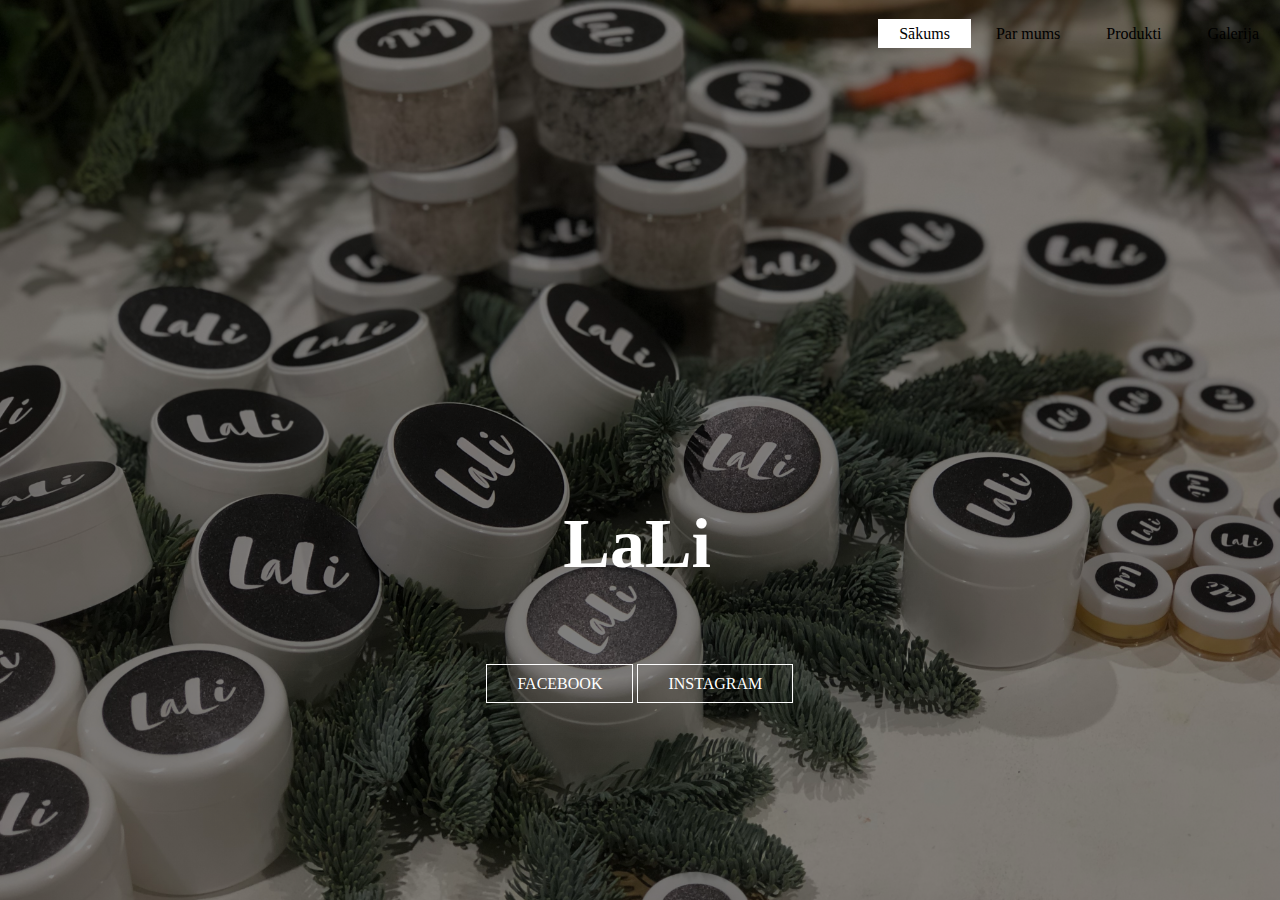
<file: index.html>
<html>
<head>
                <title>LaLi</title>
				<link rel="stylesheet" type="text/css" href="style.css">
	</head>
    <body>	

	      <header>
		         <div class="main">
			
					
				 </div>
				    <ul>
					     <li class="active"><a href="index.html">Sākums</a></li>
						 <li><a class="nav-bar-links"href="parmums.html">Par mums</a></li>
						 <li><a href="produkti.html">Produkti</a></li>
						 <li><a href="galerija.html">Galerija</a></li>
	
					</ul>
				 </div>
			
				<div class="title">
				
				<h1>LaLi</h1>
				
				</div>
				
				<div class="button">
				
					<a href="https://www.facebook.com/LaLi-548703115575872/" class="btn">FACEBOOK</a>
					<a href="https://www.instagram.com/smu_lali/" class="btn">INSTAGRAM</a>
					
					
				</div>
			</header>	
		


	
	
	</body>
	</html>
</file>
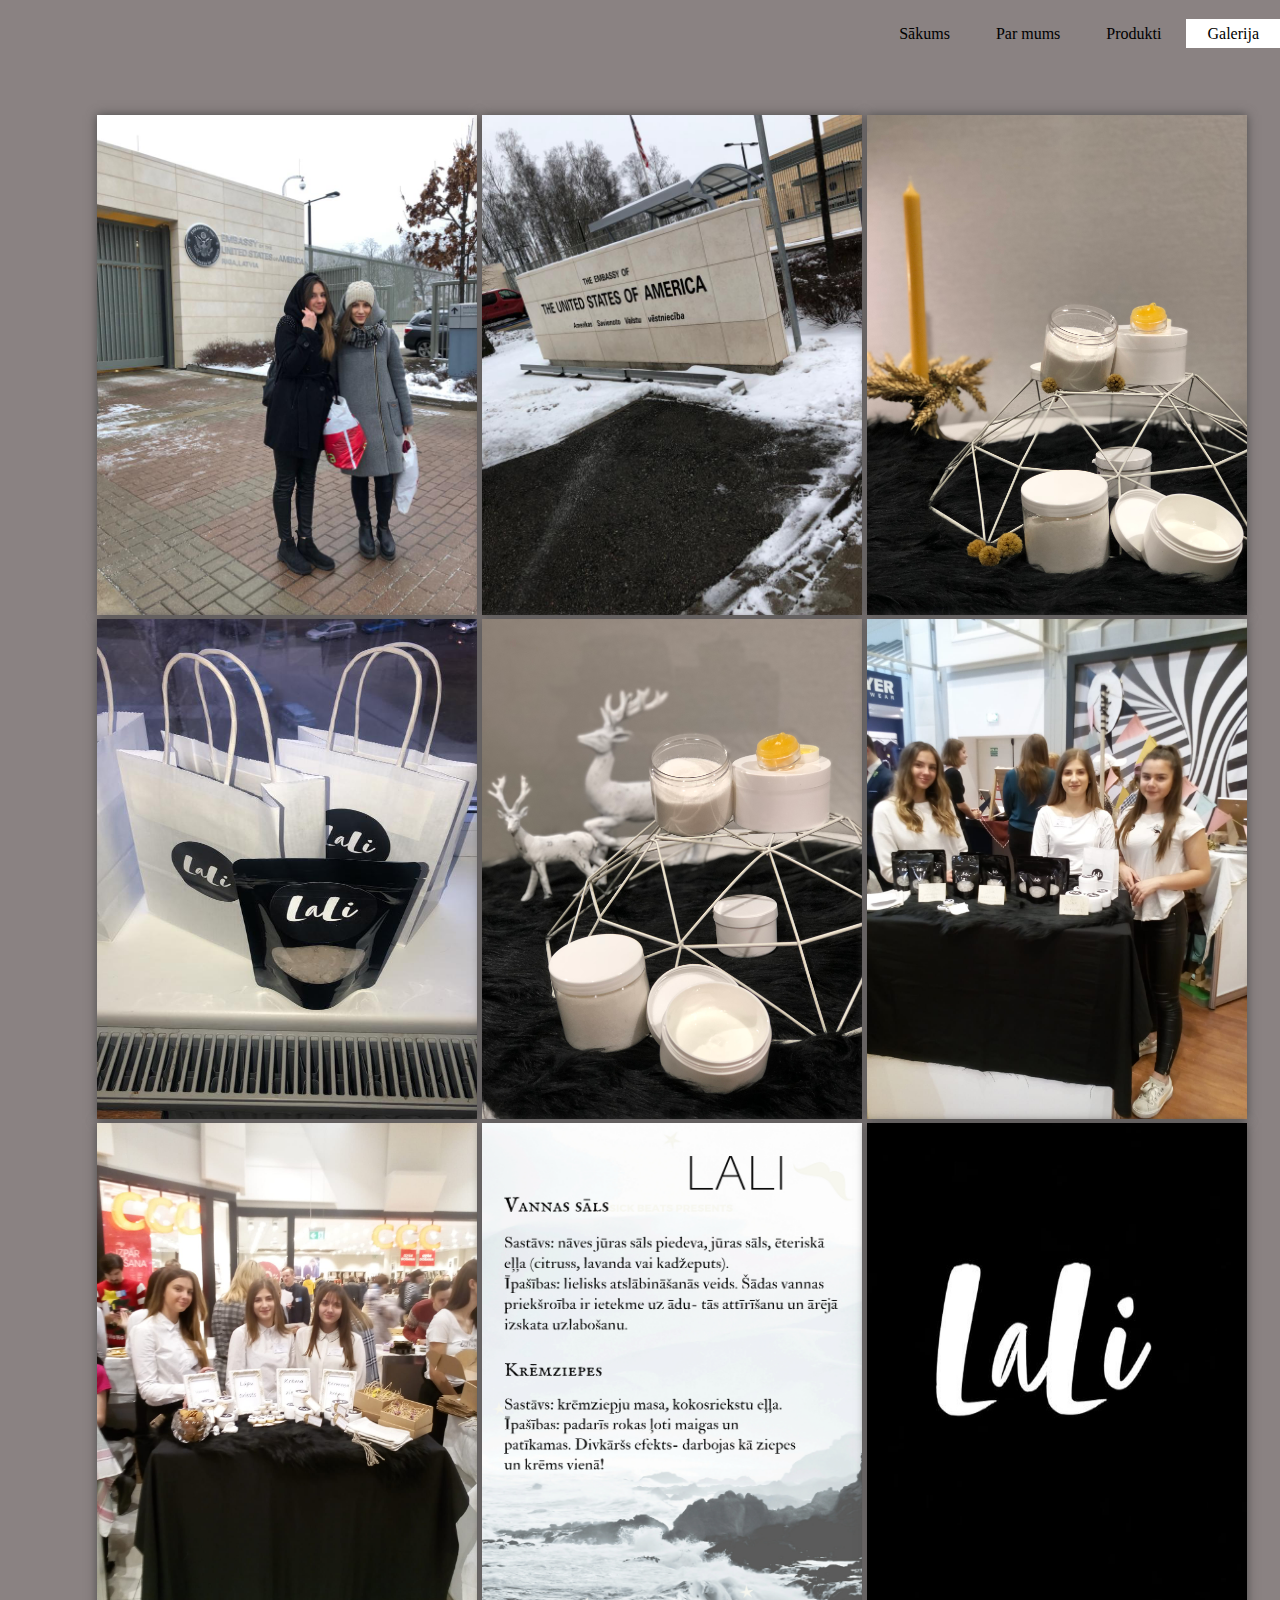
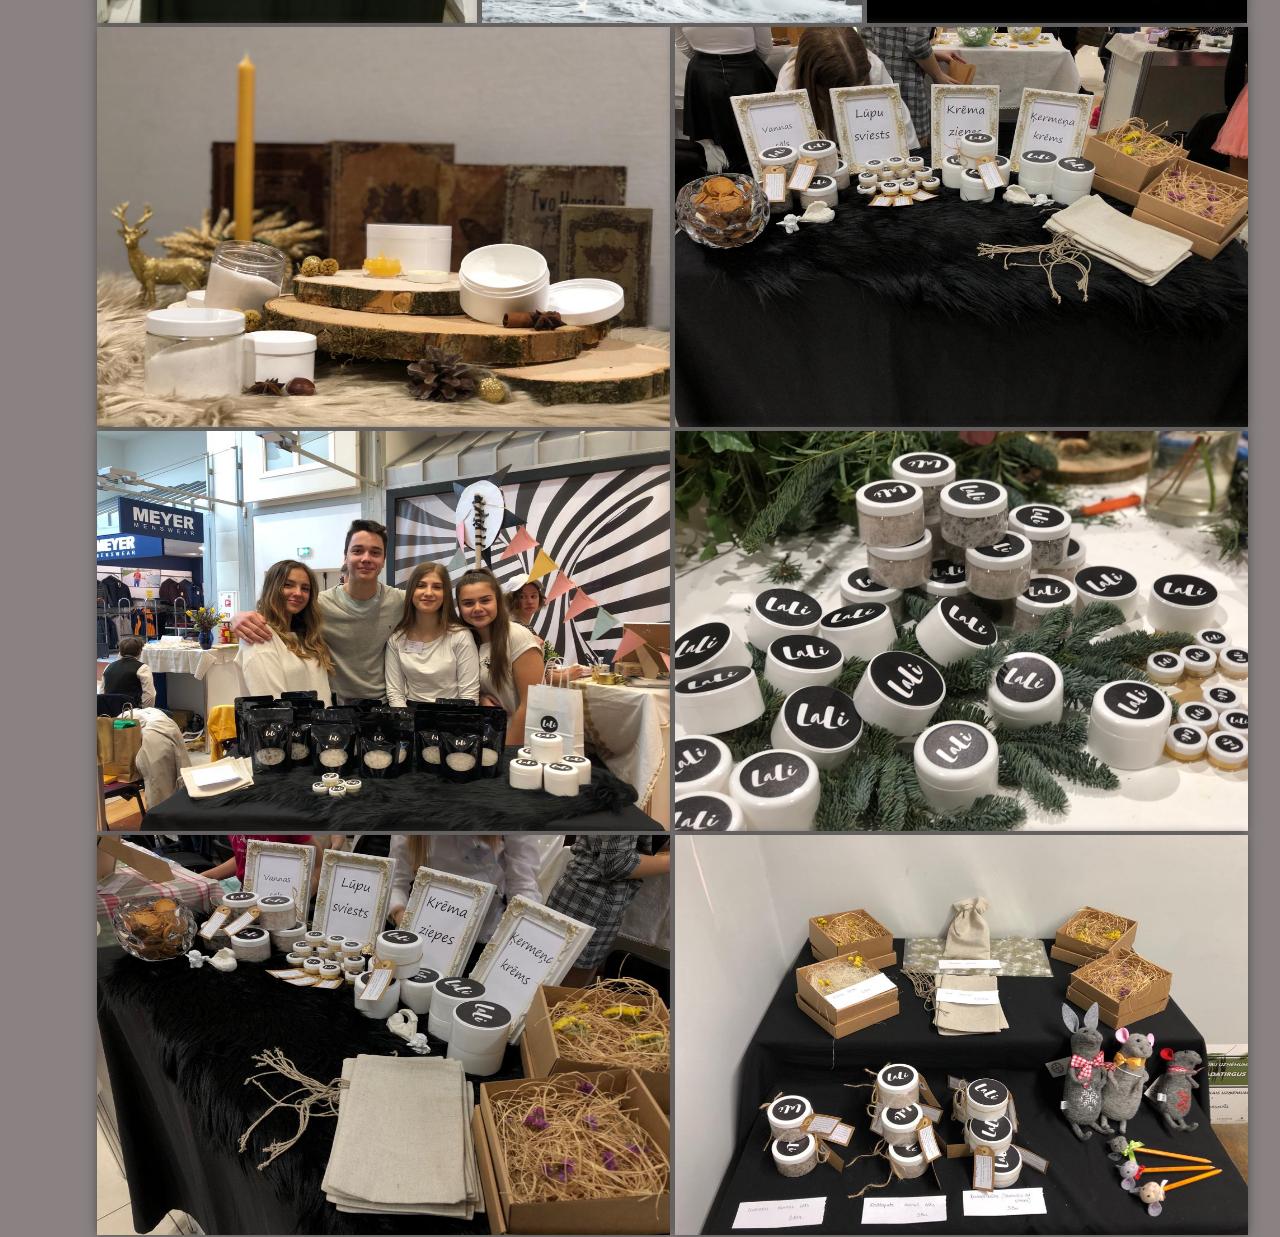
<file: galerija.html>
<html>
	<head>
		<meta charset="utf-8">
		<title>LaLi Galerija</title>
		<link rel="stylesheet" type="text/css" href="style.css">
	</head>

	<body style="background-color: rgb(138, 130, 130);">
		<div class="main">
				 <div>
				    <ul>
					    <li><a class="nav-bar-links"href="index.html">Sākums</a></li>
						<li><a class="nav-bar-links"href="parmums.html">Par mums</a></li>
						<li><a class="nav-bar-links"href="produkti.html">Produkti</a></li>
						<li class="active"><a href="galerija.html">Galerija</a></li>

                    </ul>
                
                </div>
        </div>
            
            

                
                <div class="grid-container">
                    <div class="grid-item"><img src="k2.jpg" alt="" height="500" width="380"></div>
                    <div class="grid-item"><img src="k22.jpg" alt=""height="500" width="380"></div>
                    <div class="grid-item"><img src="p5.jpeg" alt=""height="500" width="380"></div>
                   
                    
                  </div>

            

            <div class="grid-container-2">
                    <div class="grid-item"><img src="p9.jpg" alt=""height="500" width="380"></div>
                    <div class="grid-item"><img src="p8.jpeg" alt=""height="500" width="380"></div>
                    <div class="grid-item"><img src="k4.jpeg" alt=""height="500" width="380"></div>

            </div>


            <div class="grid-container-4">
                <div class="grid-item"><img src="k3.jpeg" alt=""height="500" width="380"></div>
                <div class="grid-item"><img src="p16.jpg" alt=""height="500" width="380"></div>
                <div class="grid-item"><img src="Logolali.jpg" alt=""height="500" width="380"></div>

           </div>

            <div class="grid-container-1"> 
                <div class="grid-item"><img src="p11.jpg" alt=""height="400" width="573"></div>
                <div class="grid-item"><img src="p13.jpg" alt=""height="400" width="573"></div>
        
            </div>

            <div class="grid-container-3"> 
                <div class="grid-item"><img src="k1.jpg" alt=""height="400" width="573"></div>
                <div class="grid-item"><img src="p1.jpeg" alt=""height="400" width="573"></div>
        
            </div>


           <div class="grid-container-5"> 
            <div class="grid-item"><img src="p15.jpg" alt=""height="400" width="573"></div>
            <div class="grid-item"><img src="p14.jpg" alt=""height="400" width="573"></div>
    
          </div>

                
 </html>
</file>
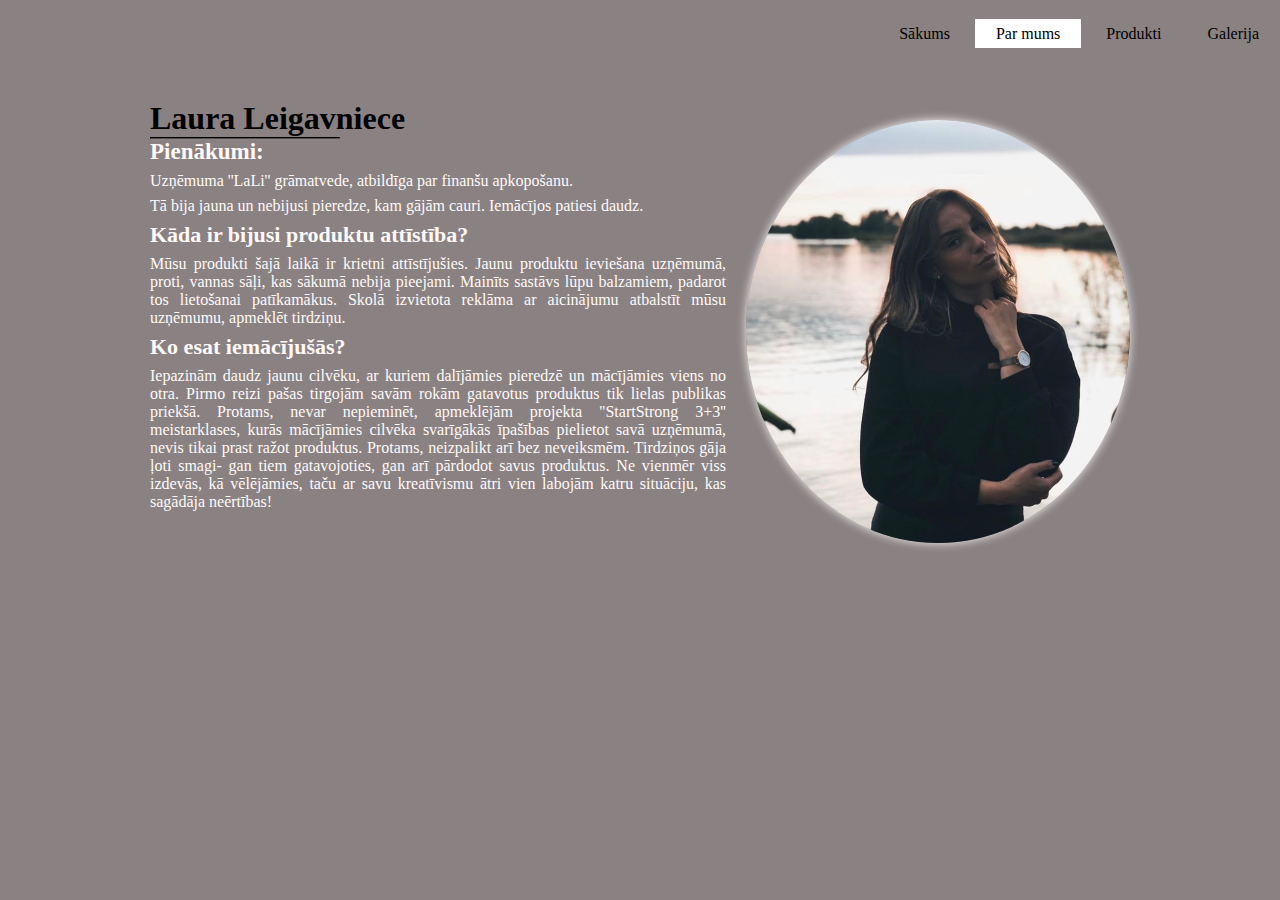
<file: lauralali.html>
<!DOCTYPE html>
<html lang="en">
<head>
        <meta charset="utf-8">
		<title>Laura LaLi</title>
		<link rel="stylesheet" type="text/css" href="style.css">
</head>
<body style="background-color: rgb(138, 130, 130)">
    <div class="main">
			
					
    </div>
       <ul>
        <li><a class="nav-bar-links"href="index.html">Sākums</a></li>
        <li class="active"><a href="parmums.html">Par mums</a></li>
        <li><a class="nav-bar-links"href="produkti.html">Produkti</a></li>
        <li><a class="nav-bar-links"href="galerija.html">Galerija</a></li>

       </ul>
    </div>

    <div style="margin-left: 150px; margin-right: 20px; margin-top: 100px; float:left; width: 45%;">
        <h1>Laura Leigavniece</h1>
        <hr style="padding-left: 130px; width: 10%; border-color: black">
        <p style="font-weight: bold; font-size: 23px" class="lauraspienakumi">Pienākumi:
        </p>
        
        <p class="lauraspienakumi">Uzņēmuma ''LaLi'' grāmatvede, atbildīga par finanšu apkopošanu. </p>

        <p class="lauraspienakumi">Tā bija jauna un nebijusi pieredze, kam gājām cauri. Iemācījos patiesi daudz. </p>
            <p style="font-weight: bold; font-size: 22px; text-align: left" class="lauraspienakumi">Kāda ir bijusi produktu attīstība?</p>
            <p class="lauraspienakumi">Mūsu produkti šajā laikā ir krietni attīstījušies. Jaunu  produktu ieviešana uzņēmumā, proti, vannas sāļi, kas sākumā nebija pieejami. Mainīts sastāvs lūpu balzamiem, padarot tos lietošanai patīkamākus. Skolā izvietota reklāma ar aicinājumu atbalstīt mūsu uzņēmumu, apmeklēt tirdziņu.   </p>
            <p style="font-weight: bold; font-size: 22px" class="lauraspienakumi">Ko esat iemācījušās?</p>
            <p class="lauraspienakumi"> Iepazinām daudz jaunu cilvēku, ar kuriem dalījāmies pieredzē un mācījāmies viens no otra. Pirmo reizi pašas tirgojām savām rokām gatavotus produktus tik lielas publikas priekšā. Protams, nevar nepieminēt, apmeklējām projekta "StartStrong 3+3'' meistarklases, kurās mācījāmies cilvēka svarīgākās īpašības pielietot savā uzņēmumā, nevis tikai prast ražot produktus. 
                Protams, neizpalikt arī bez neveiksmēm. Tirdziņos gāja ļoti smagi- gan tiem gatavojoties, gan arī pārdodot savus produktus. Ne vienmēr  viss izdevās, kā vēlējāmies, taču ar savu kreatīvismu ātri vien labojām katru situāciju, kas sagādāja neērtības!
            </p>
        
    </div>
    <div style="width:50%">
    <img style="margin-top: 120px; position: absolute;right: 150px; float:left; width: 350px; width:30%; border-radius: 50%;box-shadow: 0 0 10px #f5f2f2;" src="lauralali.jpg">
</body>
</html>
</file>
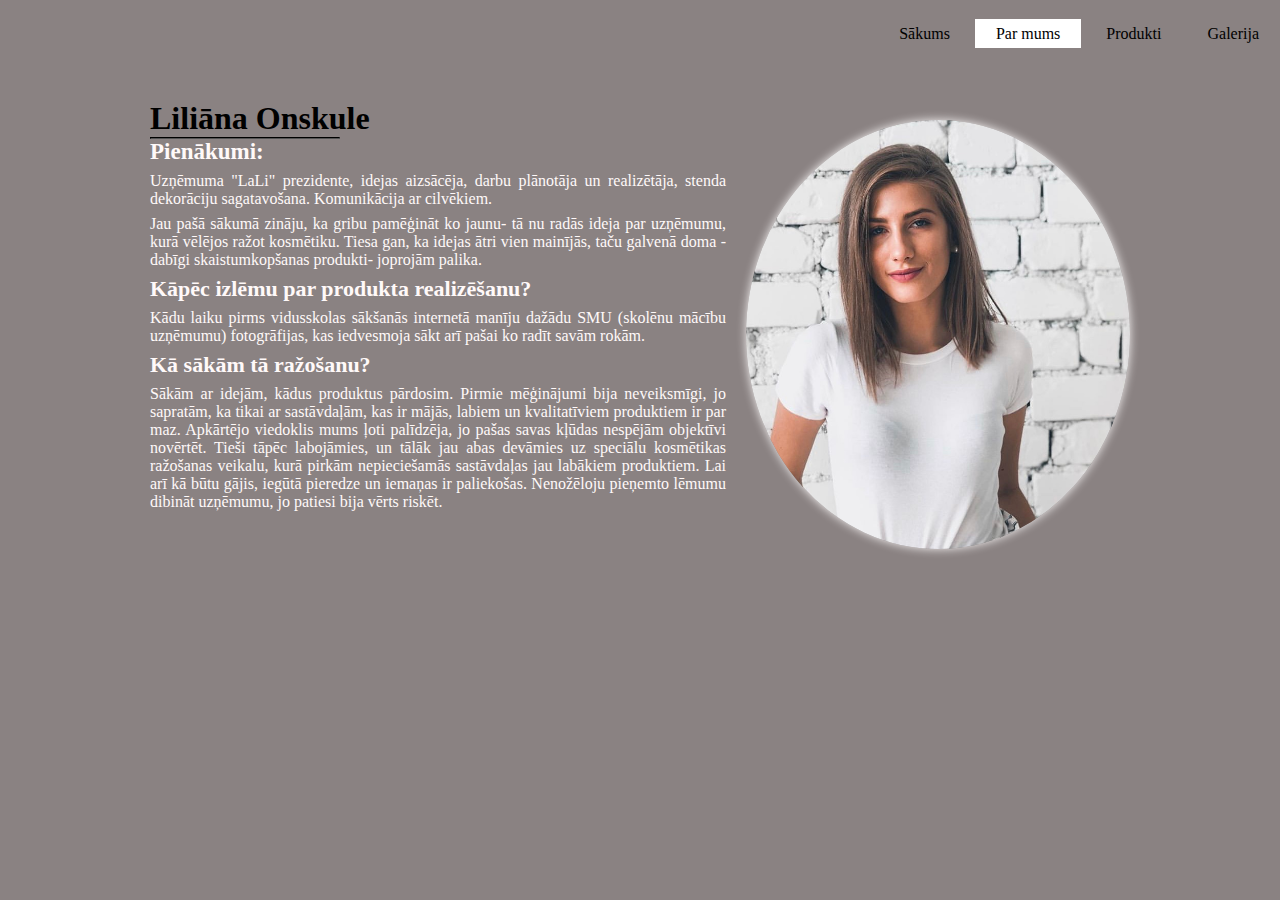
<file: lilianalali.html>
<!DOCTYPE html>
<html lang="en">
<head>
        <meta charset="utf-8">
		<title>Liliāna LaLi</title>
		<link rel="stylesheet" type="text/css" href="style.css">
</head>
<body style="background-color: rgb(138, 130, 130)">
    <div class="main">
			
					
    </div>
       <ul>
        <li><a class="nav-bar-links"href="index.html">Sākums</a></li>
        <li class="active"><a href="parmums.html">Par mums</a></li>
        <li><a class="nav-bar-links"href="produkti.html">Produkti</a></li>
        <li><a class="nav-bar-links"href="galerija.html">Galerija</a></li>

       </ul>
    </div>

    <div style="margin-left: 150px; margin-right: 20px; margin-top: 100px; float:left; width: 45%;">
        <h1>Liliāna Onskule</h1>
        <hr style="padding-left: 130px; width: 10%;border-color: black">
        <p style="font-weight: bold; font-size: 23px" class="lilianaspienakumi">Pienākumi:
        </p>
            
        <p class="lilianaspienakumi">Uzņēmuma "LaLi" prezidente, idejas aizsācēja, darbu plānotāja un realizētāja, stenda dekorāciju sagatavošana. Komunikācija ar cilvēkiem.

        </p>
        
        <p class="lilianaspienakumi">Jau pašā sākumā zināju, ka gribu pamēģināt ko jaunu- tā nu radās ideja par uzņēmumu, kurā vēlējos ražot kosmētiku. Tiesa gan, ka idejas ātri vien mainījās, taču galvenā doma -dabīgi skaistumkopšanas produkti-  joprojām palika. </p>
            <p style="font-weight: bold; font-size: 22px; text-align: left" class="lilianaspienakumi">Kāpēc izlēmu par produkta realizēšanu?</p>
            <p class="lilianaspienakumi">Kādu laiku pirms vidusskolas sākšanās internetā manīju dažādu SMU (skolēnu mācību uzņēmumu) fotogrāfijas, kas iedvesmoja sākt arī pašai ko radīt savām rokām. </p>
            <p style="font-weight: bold; font-size: 22px" class="lilianaspienakumi">Kā sākām tā ražošanu?</p>
            <p class="lilianaspienakumi">Sākām ar idejām, kādus produktus pārdosim. Pirmie mēģinājumi bija neveiksmīgi, jo sapratām, ka tikai ar sastāvdaļām, kas ir mājās, labiem un kvalitatīviem produktiem ir par maz. Apkārtējo viedoklis mums ļoti palīdzēja, jo pašas savas kļūdas nespējām objektīvi novērtēt.  Tieši tāpēc labojāmies, un tālāk jau abas devāmies uz speciālu kosmētikas ražošanas veikalu, kurā pirkām nepieciešamās sastāvdaļas jau labākiem produktiem.  
            Lai arī kā būtu gājis, iegūtā pieredze un iemaņas ir paliekošas. Nenožēloju pieņemto lēmumu dibināt uzņēmumu, jo patiesi bija vērts riskēt. 
            </p>

    </div>
    <div style="width:50%">
    <img style="margin-top: 120px; position: absolute;right: 150px; float:left; width: 350px; width:30%; border-radius: 50%;box-shadow: 0 0 10px #f5f2f2;" src="lilianalali.jpg">
    </div>

</body>
</html>
</file>
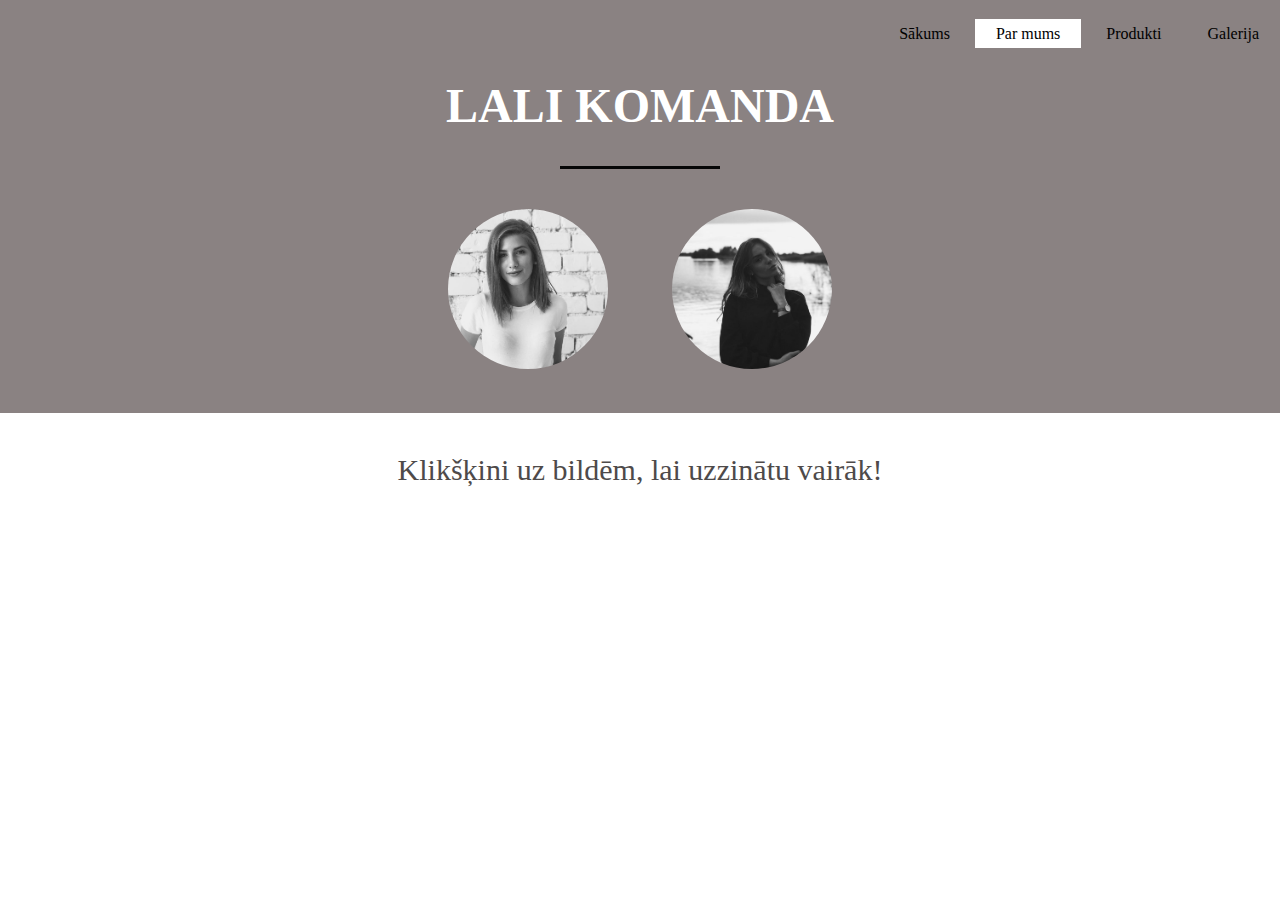
<file: parmums.html>
<html>
	<head>
		<meta charset="utf-8">
		<title>LaLi komanda</title>
		<link rel="stylesheet" type="text/css" href="style.css">
	</head>

	<body>
		
		<!-- <div class="main"> -->
			<!-- <div style="height: 70px;">
				 <div>
				    <ul>
					     <li class="active"><a href="index.html">Sākums</a></li>
						 <li><a class="nav-bar-links"href="parmums.html">Par mums</a></li>
						 <li><a class="nav-bar-links"href="produkti.html">Produkti</a></li>
						 <li><a class="nav-bar-links"href="galerija.html">Galerija</a></li>
	
					</ul> -->

				 </div>

				 

				 <div class="team-section">
					<ul class="ul-parmums">
						<li><a class="nav-bar-links"href="index.html">Sākums</a></li>
						<li class="active"><a href="parmums.html">Par mums</a></li>
						<li><a class="nav-bar-links"href="produkti.html">Produkti</a></li>
						<li><a class="nav-bar-links"href="galerija.html">Galerija</a></li>
						
				   </ul>
				   <br>
						<h1 style="position:relative; top: 35px;">LaLi komanda</h1>
				
						

				<span class="border"></span>		
				
				<div class="ps">
						<a href="lilianalali.html"><img src="lilianalali.jpg" alt=""></a>
						<a href="lauralali.html"><img src="lauralali.jpg" alt=""></a>
					
					</div>

				 </div>


	<div class="section" id="lilianalali">
		<span class="name">Liliāna Onskule</span>
		<span class="border"></span>	
		<p>
		Šeit būs apraksts par maniem pienākumiem. 

		</p>
	</div>

	<div class="section" id="lauralali">
		<span class="name">Laura Leigavniece</span>
		<span class="border"></span>	
		<p>
		Šeit būs apraksts par Lauras pienākumiem. 

		</p>
	</div>
				 
	<div>
		<p class="clickclick">Klikšķini uz bildēm, lai uzzinātu vairāk!</p>
	</div>
		
	</body>
</html>
</file>
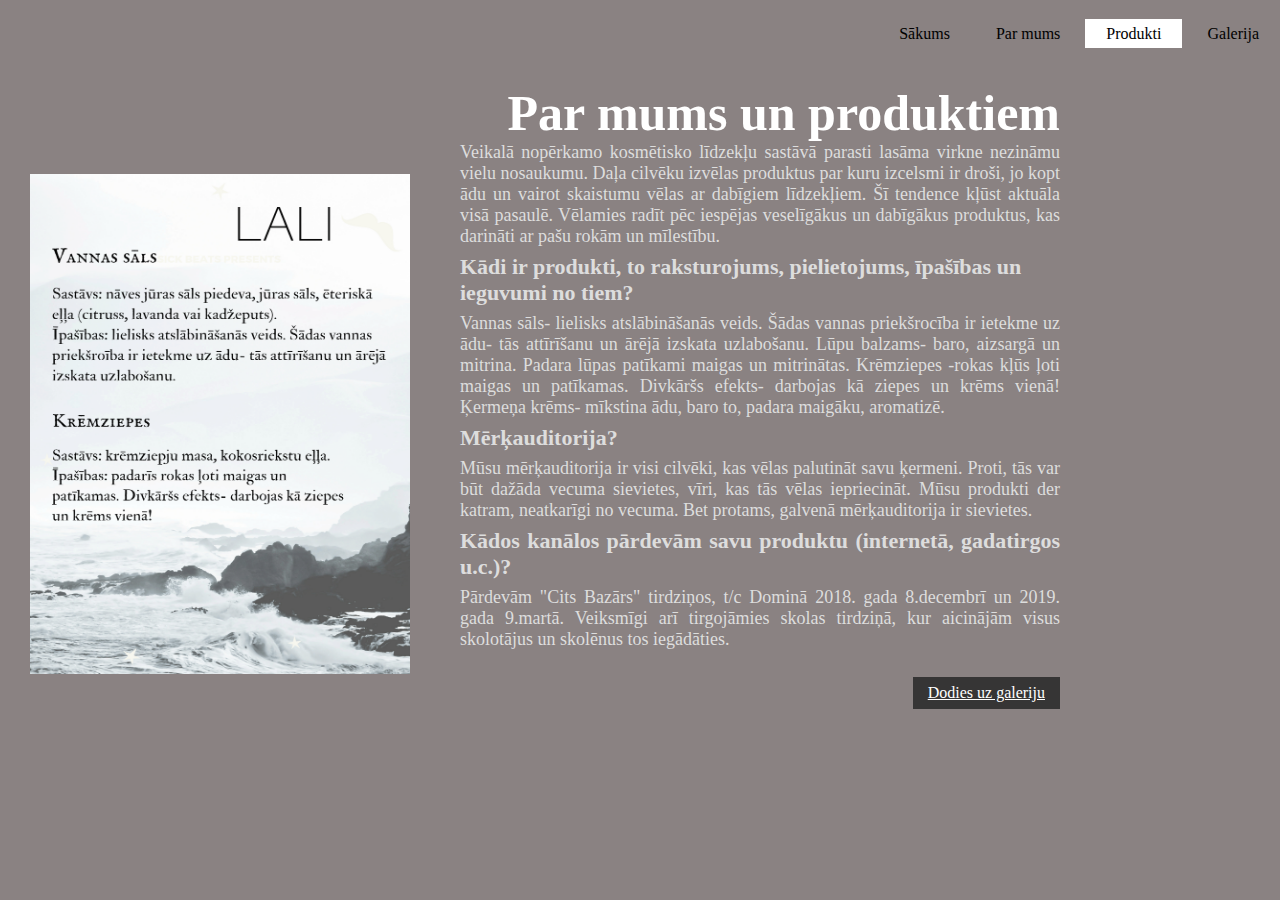
<file: produkti.html>
<html>
	<head>
		<meta charset="utf-8">
		<title>LaLi Produkti</title>
		<link rel="stylesheet" type="text/css" href="style.css">
	</head>

	<body style="background-color: rgb(138, 130, 130)"></body>
		<div class="main">
				 <div>
				    <ul>
					    <li><a class="nav-bar-links"href="index.html">Sākums</a></li>
						<li><a class="nav-bar-links"href="parmums.html">Par mums</a></li>
						<li class="active"><a href="produkti.html">Produkti</a></li>
						<li><a class="nav-bar-links"href="galerija.html">Galerija</a></li>
	
					</ul>
				</div>

	<div class="about-area"	>
		<div class="container">
			<div class="row">
				<div class="col-lg-4">
					<div class="about-img">
						<img src="p16.jpg">
					</div>
				</div>
				
					<div class="about-text">
					<h2>Par mums un produktiem</h2>
					<p class="musuprodukti">Veikalā nopērkamo kosmētisko līdzekļu sastāvā parasti lasāma virkne nezināmu vielu nosaukumu. 
						Daļa cilvēku izvēlas produktus par kuru izcelsmi ir droši, jo kopt ādu un vairot skaistumu vēlas ar dabīgiem līdzekļiem. Šī tendence kļūst aktuāla visā pasaulē. 
						Vēlamies radīt pēc iespējas veselīgākus un dabīgākus produktus, kas darināti ar pašu rokām un mīlestību.</p>
						<p style="font-weight: bold; font-size: 22px; text-align: left" class="musuprodukti">Kādi ir produkti, to raksturojums, pielietojums, īpašības un ieguvumi no tiem?</p>
						<p class="musuprodukti">Vannas sāls- lielisks atslābināšanās veids. Šādas vannas priekšrocība ir ietekme uz ādu- tās attīrīšanu un ārējā izskata uzlabošanu.
							Lūpu balzams- baro, aizsargā un mitrina. Padara lūpas patīkami maigas un mitrinātas.
						   Krēmziepes -rokas kļūs ļoti maigas un patīkamas. Divkāršs efekts- darbojas kā ziepes un krēms vienā!
						   Ķermeņa krēms- mīkstina ādu, baro to, padara maigāku, aromatizē.
						   </p>

						<p style="font-weight: bold; font-size: 22px" class="musuprodukti">Mērķauditorija?</p> 
						<p class="musuprodukti">Mūsu mērķauditorija ir visi cilvēki, kas vēlas palutināt savu ķermeni. Proti, tās var būt dažāda vecuma sievietes, vīri, kas tās vēlas iepriecināt. 
							Mūsu produkti der katram,  neatkarīgi no vecuma. Bet protams, galvenā mērķauditorija ir sievietes. 
							</p>

								<p style="font-weight: bold; font-size: 22px" class="musuprodukti">Kādos kanālos pārdevām savu produktu (internetā, gadatirgos u.c.)?</p> 	

								<p class="musuprodukti">Pārdevām "Cits Bazārs" tirdziņos, t/c Dominā 2018. gada 8.decembrī un 2019. gada 9.martā. 
									Veiksmīgi arī tirgojāmies skolas tirdziņā, kur aicinājām visus skolotājus un skolēnus tos iegādāties. 
								   </p>
						
						
								<a href="galerija.html">Dodies uz galeriju</a>
					</div>
					
				</div>
			</div>
		</div>
	</div>
				

						
			
					
					
						<!-- <h1>Liliāna Onskule</h1>
						<hr style="padding-left: 130px; border-color: black">
						<p class="parlilianu">Šeit būs apraksts</p> -->
						
					</div>

		</div>
			
				
				
				 
				 
		
		

			
			 
 
				 
				 
	</body>
</html>
</file>
<file: style.css>
*{
	margin: 0;
	padding: 0;
	font-family: Century Gothic;
	
} 

header{
	background-image:linear-gradient(rgba(0,0,0,0.5),rgba(0,0,0,0.5)), url(./Backgroundlali.jpeg);
	height: 100vh;
    background-size: cover;
	background-position: center;

}

ul{
	
	float: right;
	list-style-type: none;
	margin-top: 25px; 
}

.ul-parmums{
	
	float: right;
	list-style-type: none;
	margin-top: 0px; 
}

ul li{
	display: inline-block;
	
}

ul li a{
	text-decoration: none;
	color: #000;
	padding: 5px 20px;
	border: 1px solid transparent;
	transition: 0.6s ease;
}	

.ul-parmums li a{
	text-decoration: none;
	color: #000;
	padding: 5px 20px;
	border: 1px solid transparent;
	transition: 0.6s ease;
}	

ul li a:hover{
	background-color: #fff;
	color: #000;


}

ul li.active a{
background-color: #fff;
	color: #000;

}

.title{
	position: absolute;
	top: 56%;
	left: 44%;
	transform: translate (-50%,-50%);
	
}


.title h1{
	color: #fff;
	font-size: 70px;
	
}

.button{
	position: absolute;
	top: 75%;
	left: 38%;
	transform: translate (-50%,-50%);
}

.btn{
	border: 1px solid #fff;
	padding: 10px 30px;
	color: #fff;
	text-decoration: none;
	transition: 0.6s ease;
}

.btn:hover{
	
	background-color: #fff;
	color: #000;
	
	
	
}

.nav-bar-links a {
	text-decoration: none;
	color: black;

}


.team-section{

	overflow: hidden;
	text-align: center;
	background: rgb(138, 130, 130);
	padding-top: 25px;
	
}

.team-section h1{

	text-transform: uppercase;
	margin-bottom: 68px;
	color: white;
	font-size: 48px;

}

.border{

	display: block;
	margin: auto;
	width: 160px;
	height: 3px;
	background: rgb(7, 7, 7);
	margin-bottom: 40px;
}

.ps{

	margin-bottom: 40px;
}

.ps a{

	display: inline-block;
	margin: 0 30px;
	width: 160px;
	height: 160px;
	overflow: hidden;
	border-radius: 50%;

}




.ps a img{

	width: 100%;
	filter: grayscale(100%);
	transition: 0,4s all;

}

.ps a:hover > img{

	filter: none;
}

.section{

	width: 600px;
	margin: auto;
	font-size: 20px;
	color: rgb(3, 3, 3);
	text-align: justify;
	height: 0;
	overflow: hidden;

}

.section:target{

	height: auto;
}

.section{

background-color: rgb(138, 130, 130);

}

.name{

	display: block;
	margin-bottom: 30px;
	text-align: center;
	text-transform: uppercase;
	font-size: 22px;

}




.img-wrap{
	width: 450px;
	margin-left: 70px;
	margin-top: 50px;
	margin-right: 0;
	float: left;
}
.img-wrap img{
	width:300px;
	padding: 7px;
	box-shadow: 0 0 10px #4b4a4a;
}

.parlilianu {
	font-size: 20px;
	margin-top: 15px;
	color: rgb(236, 226, 226);
	margin-right: 70px;
	align-content: justify;
}


.clickclick {
	text-align: center;
	margin-top: 40px;
	font-size: 30px;
	color:  rgb(78, 74, 74);
}

.parproduktiem {
	font-size: 20px;
	margin-top: 60px;
	color: rgb(2, 2, 2);
	margin-right: 470px;

}

.grid-container {
	display: grid;
	display: inline-grid;
	grid-template-columns: auto auto auto;
	padding: 2px 10px 2px 10px;
	grid-column-gap: 5px;
	grid-row-gap: 5px;
	margin-top: 70px;
	margin-left: 87px;
	
  }

  .grid-container-1 {
	display: grid;
	display: inline-grid;
	grid-template-columns: auto auto;
	padding: 2px 10px 2px 10px;
	grid-column-gap: 5px;
	grid-row-gap: 5px;
	margin-left: 87px;
  }

  .grid-container-2{
	display: grid;
	display: inline-grid;
	grid-template-columns: auto auto auto;
	padding: 2px 10px 2px 10px;
	grid-column-gap: 5px;
	grid-row-gap: 5px;
	margin-left: 87px;

  }

  .grid-item{
	box-shadow: 0 0 10px #4b4a4a;
  }


  .grid-container-3{
	display: grid;
	display: inline-grid;
	grid-template-columns: auto auto;
	padding: 2px 10px 2px 10px;
	grid-column-gap: 5px;
	grid-row-gap: 5px;
	margin-left: 87px;

  }

  
  .grid-container-4{
	display: grid;
	display: inline-grid;
	grid-template-columns: auto auto auto;
	padding: 2px 10px 2px 10px;
	grid-column-gap: 5px;
	grid-row-gap: 5px;
	margin-left: 87px;

  }

  .grid-container-5{
	display: grid;
	display: inline-grid;
	grid-template-columns: auto auto;
	padding: 2px 10px 2px 10px;
	grid-column-gap: 5px;
	grid-row-gap: 5px;
	margin-left: 87px;

  }

  .about-area{
	padding-top: 5%;

  }

 .about-img{
	position: relative;
	margin-left: 30px;
	top: 110px;
 }



 
 .about-img img{
	width: 100%;
	height: 500px;
	width: 380px;
 }

 .about-text{
	margin-top: -480px;
	text-align: right;
	margin-right: 220px;
 }

 .about-text h2{
	color: #fff;
	font-family: lobster;
	font-size: 50px;
	
 }

 .about-text p{
	font-size: 18px;
	color: #ddd;

 }

 .about-text a{
	background: rgb(54, 53, 53);
	color: #fff;
	padding: 7px 15px;
	display: inline-block;
	margin-top: 20px;
 }

 .lilianaspienakumi{
	color: rgb(255, 249, 249);
	text-align: justify;
	padding-bottom: 7px;
 }

 .parlauru {
	font-size: 20px;
	margin-top: 15px;
	color: rgb(236, 226, 226);
	margin-right: 70px;
	align-content: justify;
}


.lauraspienakumi{
	color: rgb(255, 249, 249);
	text-align: justify;
	padding-bottom: 7px;
 }

 .musuprodukti{
	color: rgb(255, 249, 249);
	text-align: justify;
	padding-bottom: 7px;
	margin-left: 460px;
 }
</file>
